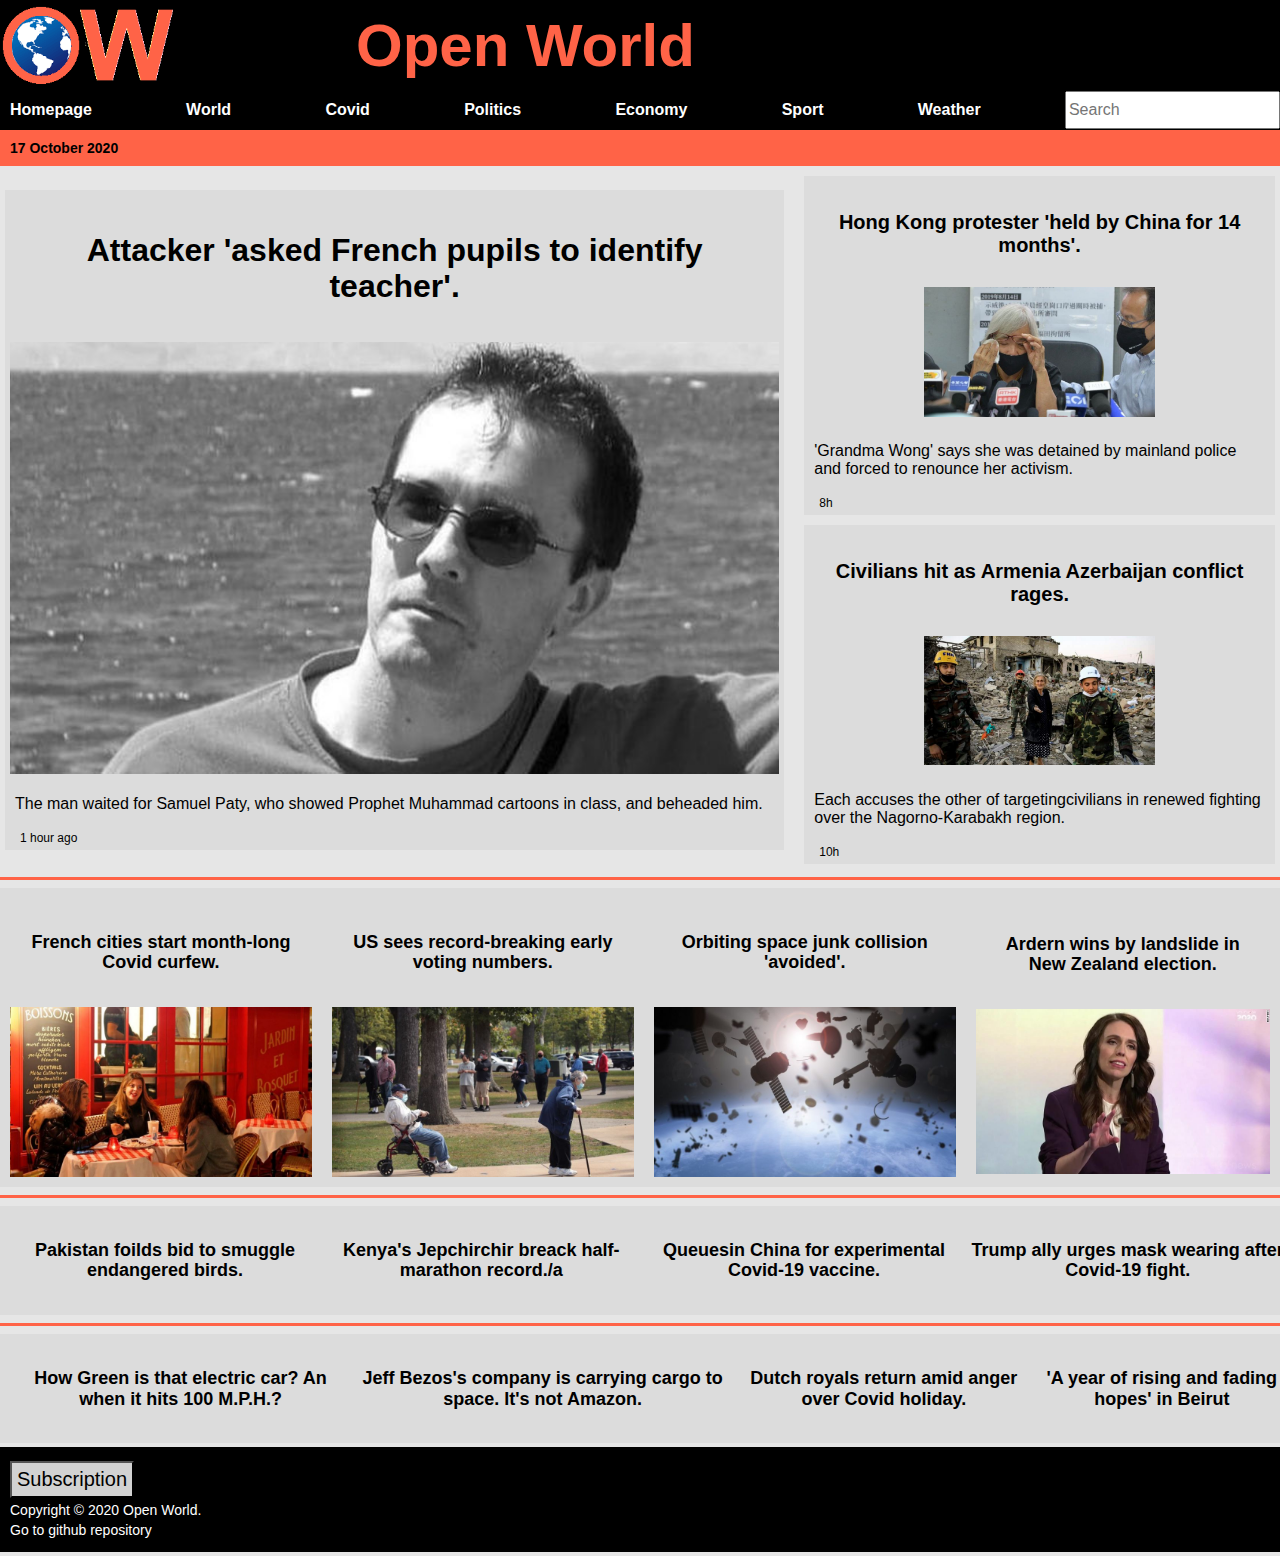
<file: index.html>
<!DOCTYPE html>
<html lang="en">
<head>
    <meta charset="UTF-8">
    <meta name="viewport" content="width=device-width, initial-scale=1.0">
    <link rel="stylesheet" href="styles/reset.css">
    <link rel="stylesheet" href="styles/body-styles.css">
    <link rel="stylesheet" href="styles/navbar-styles.css">
    <link rel="stylesheet" href="styles/header-styles.css">
    <link rel="stylesheet" href="styles/footer-styles.css">
    <title>Open World</title>
</head>
<body>
    <header id="newspaper-name">
        <div>
            <img id="logo" src="img/logo.png" alt="logo" width="50%">
        </div>
        <h1 id="page-title">
            Open World
        </h1>
        <img id="icon" src="img/menu-icon.png" alt="icon" width="30px">
    </header>
    <nav>
        <div class="navbar">
            <a href="open-world.html">Homepage</a>
            <a href="open-world.html">World</a>
            <a href="open-world.html">Covid</a>
            <a href="open-world.html">Politics</a>
            <a href="open-world.html">Economy</a>
            <a href="open-world.html">Sport</a>
            <a href="open-world.html">Weather</a>
            <form>
                <input id="seeker" type="text" placeholder="Search">
            </form>
        </div>
    </nav>
    <div id="data">
        17 October 2020        
    </div>
    <div id="main-content">
        <div class="principal-news">
            <h2>
                <a class="link-news" href="open-world.html">Attacker 'asked French pupils to identify teacher'.</a>
            </h2>
            <img class="img-principal" src="img/principal-news.jpg" alt="photo">
            <p>
                The man waited for Samuel Paty, who showed Prophet Muhammad cartoons in class, and beheaded him.
            </p>
            <sub class="datatime-news">1 hour ago</sub>
        </div>
        <aside class="sidebar">
            <div class="news-sidebar">
                <h3>
                    <a class="link-news" href="open-world.html">Hong Kong protester 'held by China for 14 months'.</a>
                </h3>
                <img class="img-sidebar" src="img/first-sidebar-news.jpg" alt="photo">
                <p>
                    'Grandma Wong' says she was detained by mainland police and forced to renounce her activism.
                </p>   
                <sub class="datatime-news">
                    8h
                </sub>
            </div>
            <div class="news-sidebar">
                <h3>
                    <a class="link-news" href="open-world.html">Civilians hit as Armenia Azerbaijan conflict rages.</a>
                </h3>
                <img class="img-sidebar" src="img/second-sidebar-news.jpg" alt="photo">
                <p>
                    Each accuses the other of targetingcivilians in renewed fighting over the Nagorno-Karabakh region.
                </p>   
                <sub class="datatime-news">
                    10h
                </sub>
            </div>
        </aside>
    </div> 
    <hr class="dividing-line">
    <section class="last-news">
        <div class="secondary-news">
            <h4>
                <a class="link-news" href="open-world.html">French cities start month-long Covid curfew.</a>
            </h4>
            <img class="img-section" src="img/covid-news.jpg" alt="photo">
        </div>
        <div class="secondary-news">
            <h4>
                <a class="link-news" href="open-world.html">US sees record-breaking early voting numbers.</a>
            </h4>
            <img class="img-section" src="img/us-news.jpg" alt="photo">
        </div>
        <div class="secondary-news">
            <h4>
                <a class="link-news" href="open-world.html">Orbiting space junk collision 'avoided'.</a>
            </h4>
            <img class="img-section" src="img/space-news.jpg" alt="photo">
        </div>
        <div class="secondary-news">
            <h4>
                <a class="link-news" href="open-world.html">Ardern wins by landslide in New Zealand election.</a>
            </h4>
            <img class="img-section" src="img/new-zealand-news.jpg" alt="photo">
        </div>
    </section>
    <hr class="dividing-line">
    <section class="old">
        <div>
            <h4 class="old-news">
                <a class="link-news" href="open-world.html">Pakistan foilds bid to smuggle endangered birds.</a>
            </h4>
        </div>
        <hr class="line-device">
        <div>
            <h4 class="old-news">
                <a class="link-news" href="open-world.html">Kenya's Jepchirchir breack half-marathon record./a</a>
            </h4>
        </div>
        <hr class="line-device">
        <div>
            <h4 class="old-news">
                <a class="link-news" href="open-world.html">Queuesin China for experimental Covid-19 vaccine.</a>
            </h4>
        </div>
        <hr class="line-device">
        <div>
            <h4 class="old-news">
                <a class="link-news" href="open-world.html">Trump ally urges mask wearing after Covid-19 fight.</a>
            </h4>
        </div>
        <hr class="line-device">
    </section>
    <hr class="dividing-line">
    <section class="old">
        <div>
            <h4 class="old-news">
                <a class="link-news" href="open-world.html">How Green is that electric car? An when it hits 100 M.P.H.?</a>
            </h4>
        </div>
        <hr class="line-device">
        <div>
            <h4 class="old-news">
                <a class="link-news" href="open-world.html">Jeff Bezos's company is carrying cargo to space. It's not Amazon.</a>
            </h4>
        </div>
        <hr class="line-device">
        <div>
            <h4 class="old-news">
                <a class="link-news" href="open-world.html">Dutch royals return amid anger over Covid holiday.</a>
            </h4>
        </div>
        <hr class="line-device">
        <div>
            <h4 class="old-news">
                <a class="link-news" href="open-world.html">'A year of rising and fading hopes' in Beirut</a>
            </h4>
        </div>
    </section>
    <footer>
        <div id="subscript-page">
            <button>
                <a id="form-button" href="subscription.html" target="_blank">Subscription</a>
            </button>
        </div>
        Copyright &copy; 2020 Open World. <a id="github-link" href="https://github.com/nahueldacri/open-world">Go to github repository</a>
    </footer>
</body>
</html>
</file>
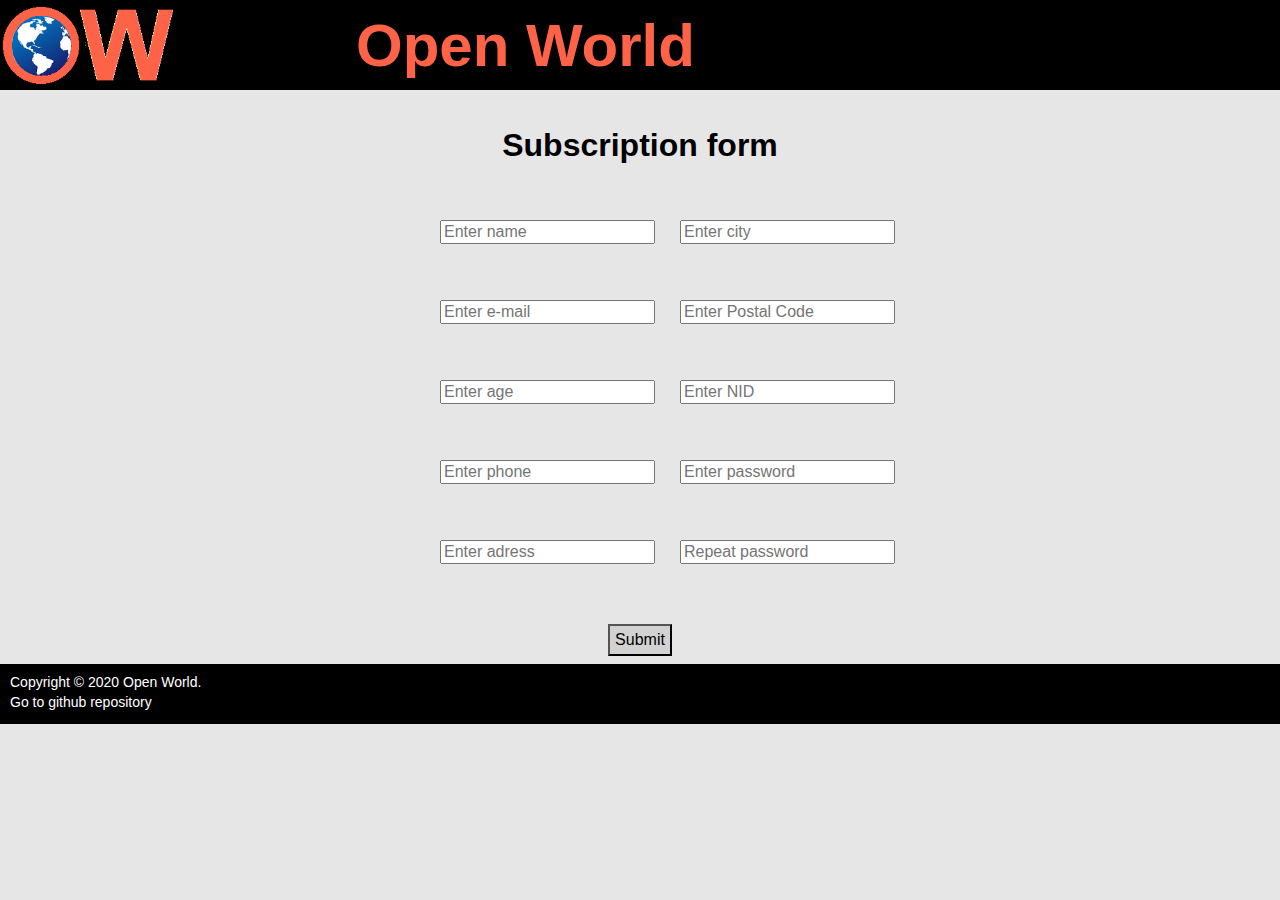
<file: subscription.html>
<!DOCTYPE html>
<html lang="en">
<head>
    <meta charset="UTF-8">
    <meta name="viewport" content="width=device-width, initial-scale=1.0">
    <link rel="stylesheet" href="styles/reset.css">
    <link rel="stylesheet" href="styles/body-styles.css">
    <link rel="stylesheet" href="styles/header-styles.css">
    <link rel="stylesheet" href="styles/footer-styles.css">
    <title>Subscription form</title>
</head>
<body>
    <header id="newspaper-name">
        <div>
            <img id="logo" src="img/logo.png" alt="logo" width="50%">
        </div>
        <h1 id="page-title">
            Open World
        </h1>
    </header>
    <h2>
        Subscription form
    </h2>
    <div id="form">
        <div id="col1">
            <div class="input-form">
                <input id="input-name" type="text" placeholder="Enter name">
                <label class="error-name" id="error-name">
                    Invalid name. It must have more than 6 letters and at least one space in between.
                </label>
            </div>
            <div class="input-form">
                <input id="input-email" type="email" placeholder="Enter e-mail">
                <label class="error-email" id="error-email">
                    Invalid e-mail. It must have a valid e-mail format.
                </label>
            </div>
            <div class="input-form">
                <input id="input-age" type="number" placeholder="Enter age">
                <label class="error-age" id="error-age">
                    Invalid age. Must be an integer greater than or equal to 18.
                </label>
            </div>
            <div class="input-form">
                <input id="input-phone" type="tel" placeholder="Enter phone">
                <label class="error-phone" id="error-phone">
                    Invalid phone. Number of 7 digits or more, without spaces, hyphens or parentheses.
                </label>
            </div>
            <div class="input-form">
                <input id="input-adress" type="text" placeholder="Enter adress"> 
                <label class="error-adress" id="error-adress">
                    Invalid adress. At least 5 characters long, with letters, numbers, and a space in between.
                </label>
            </div>   
        </div>
        <div id="col2">
            <div class="input-form">
                <input id="input-city" type="text" placeholder="Enter city">
                <label class="error-city" id="error-city">
                    Invalid city. Must be at least 3 characters.
                </label>
            </div>
            <div class="input-form">
                <input id="input-pc" type="number" placeholder="Enter Postal Code">
                <label class="error-pc" id="error-pc">
                    Invalid Postal code. Must be at least 3 characters.
                </label>
            </div>
            <div class="input-form">
                <input id="input-nid" type="number" placeholder="Enter NID">
                <label class="error-nid" id="error-nid">
                    Invalid DNI. Must be 7 or 8 digits.
                </label>
            </div>
            <div class="input-form">
                <input id="input-password" type="password" placeholder="Enter password">
                <label class="error-password" id="error-password">
                    Invalid password. It must have at least 8 characters, consisting of letters and numbers.
                </label>
            </div>
            <div class="input-form">
                <input id="input-repeat-password" type="password" placeholder="Repeat password">   
                <label class="error-repeat-password" id="error-repeat-password">
                    Error. It is not the same
                </label>
            </div>
        </div>  
    </div>
    <button id="button">
        Submit
    </button>
    <footer>
        Copyright &copy; 2020 Open World. <a id="github-link" href="https://github.com/nahueldacri/open-world">Go to github repository</a>
    </footer>
    <script src="validate-name.js"></script>
    <script src="validate-email.js"></script>
    <script src="validate-age.js"></script>
    <script src="validate-phone.js"></script>
    <script src="validate-adress.js"></script>
    <script src="validate-city.js"></script>
    <script src="validate-pc.js"></script>
    <script src="validate-nid.js"></script>
    <script src="validate-password.js"></script>
    <script src="validate-password-repeat.js"></script>
    <script src="validate-form.js"></script>
</body>
</html>
</file>
<file: styles/body-styles.css>
body {
    align-content: center;
    text-align: center;
    font-family: Arial, Helvetica, sans-serif;
    background-color: rgb(230, 230, 230);
}

h2, h3, h4 {
    font-size: 20px;
    padding: 10px;
}

p {
    display: flex;
    text-align: left;
    padding: 5px;
}

aside {
    display: flex;
    flex-direction: column;
    align-items: center;
    width: 100%;
}

#main-content {
    display: flex ;
    flex-direction: column;
    align-items: center;
    width: 100%;
}

.principal-news {
    display: flex;
    flex-direction: column;
    align-content: center;
    margin: 5px;
    padding: 5px;
    background-color: rgb(220, 220, 220);
    width: 100%;
}

.link-news {
    color: black;
    text-decoration: none;
}

.link-news:hover {
    color: tomato;
}

.img-principal {
    width: 100%;
}

.datatime-news {
    display: flex;
    justify-content: flex-start;
    padding-bottom: 10px;
    padding-left: 10px;
}

.news-sidebar {
    padding: 5px;
    margin: 5px;
    background-color: rgb(220, 220, 220);
}

.img-sidebar {
    width: 100%;
}

.dividing-line {
    height: 3px;
    background-color: tomato;
    border: none;
}

.last-news {
    display: flex;
    flex-direction: column;  
    align-items: center;
    justify-content: center;
    background-color: rgb(220, 220, 220);
}

.secondary-news {
    margin: 10px;
}

.img-section {
    display: flex;
    width: 100%;
}

.old {
    display: flex;
    flex-direction: column;
    align-items: center;
    background-color: rgb(220, 220, 220);
    width: 100%;
}

.old-news {
    width: 100%;   
}

.line-device {
    border: none;
    background-color: rgb(210, 210, 210);
    height: 3px;
}

@media only screen and (min-width: 600px) {
    .old {
        flex-direction: row;
        justify-content: space-between;
    }
}

@media only screen and (min-width: 768px) {
    h2 {
        font-size: 32px;
    }

    aside {
        margin-left: 10px;
    }

    h4 {
        font-size: 18px;
    }

    .img-sidebar {
        width: 50%;
    }

    .last-news {
        flex-direction: row;
        justify-content: space-around;
    }    

    .old {
        justify-content: space-around;
    }
}

@media only screen and (min-width: 1024px) {
    aside {
        width: 800px;
    }

    #main-content {
        flex-direction: row;
        justify-content: space-between;
    }  
}

/* Form subscription styles */

#form {
    display: flex;
    flex-direction: column;
    align-items: center;
    margin: 20px;
}

#form input { 
    margin: 20px;
}

#col1, #col2 {
    display: flex;
    flex-direction: column;
}

.input-form {
    height: 80px;
    width: 200px;
    margin-left: 20px;
    margin-right: 20px;
}

.error-name, .error-email, .error-age, .error-phone, .error-adress {
    display: none;
}

.error-city, .error-pc, .error-nid, .error-password, .error-repeat-password {
    display: none;
}

.error-msg-name, .error-msg-email, .error-msg-age, .error-msg-phone, .error-msg-adress {
    display: flex;
    justify-content: flex-start;
    color: tomato;
    margin-left: 20px;
    font-size: 10px;
}

.error-msg-city, .error-msg-pc, .error-msg-nid, .error-msg-password, .error-msg-repeat-password {
    display: flex;
    justify-content: flex-start;
    color: red;
    margin-left: 20px;
    font-size: 10px;
}

#enter-name {
    display: flex;
    flex-direction: row;
}

@media only screen and (min-width: 768px){
    #form {
        flex-direction: row;
        justify-content: center;
    }
    .form-input {
        width: 50%;
    }
}
</file>
<file: styles/navbar-styles.css>
.navbar {
    display: none;
}

.navbar a:hover {
    color: tomato;
    font-size: 22px;
}

#seeker {
    display: flex;
    align-items: center;
    height: 32px;
}

#data {
    text-align: left;
    padding: 10px;
    margin-bottom: 5px;
    background-color: tomato;
    font-size: 14px;
    font-weight: bold;  
}

@media only screen and (min-width: 768px) {
    .navbar {
        display: flex;
        flex-direction: row ;
        justify-content: space-between;
        align-items: center;
        background-color: black;
        height: 40px;
    }

    .navbar a {
        display: inline-flex;
        justify-content: left;
        padding: 10px;
        color: white;
        text-decoration: none;
        font-weight: 600;
    }
}
</file>
<file: styles/header-styles.css>
#newspaper-name {
    display: flex;
    align-items: center;
    justify-content: center;
    background-color: black;
    color: tomato;
    font-size: 16px;
    height: 90px;
}

#page-title {
    display: none;
}

#icon {
    float: right;
    margin-left: 30%;

}

@media only screen and (min-width: 480px) {
    #newspaper-name{
        font-size: 24px;   
    }
}

@media only screen and (min-width: 768px) {
    #newspaper-name {
        flex-direction: row;
        justify-content: flex-start;
        font-size: 30px;          
    }

    #logo {
        display: flex;
        margin-right: 100px;
    }

    #page-title {
        display: flex;
        justify-content: center;
    }

    #icon {
        display: none;
    }
}
</file>
<file: styles/footer-styles.css>
footer {
    display: flex;
    flex-direction: column;
    text-align: center;
    background-color: black;
    color: white;
    padding: 10px 10px 10px 10px;
    margin-top: 4px;
    margin-bottom: 4px;
    font-size: 14px;
}

button {
    padding: 5px;
    margin-top: 4px;
    margin-bottom: 4px;
    background-color: rgb(210, 210, 210);
}

button:hover { 
    background-color: tomato;
}

#github-link {
    margin-top: 4px;
    margin-bottom: 4px;
    text-decoration: none;
    color: white;
    font-size: 14px;
}

#github-link:hover {
    font-weight: bold;
}

#form-button {
    text-decoration: none;
    color: black;
    font-size: 20px;
    font-weight: 300;   
}

@media only screen and (min-width: 768px) {
    footer {
        text-align: left;
    }
}
</file>
